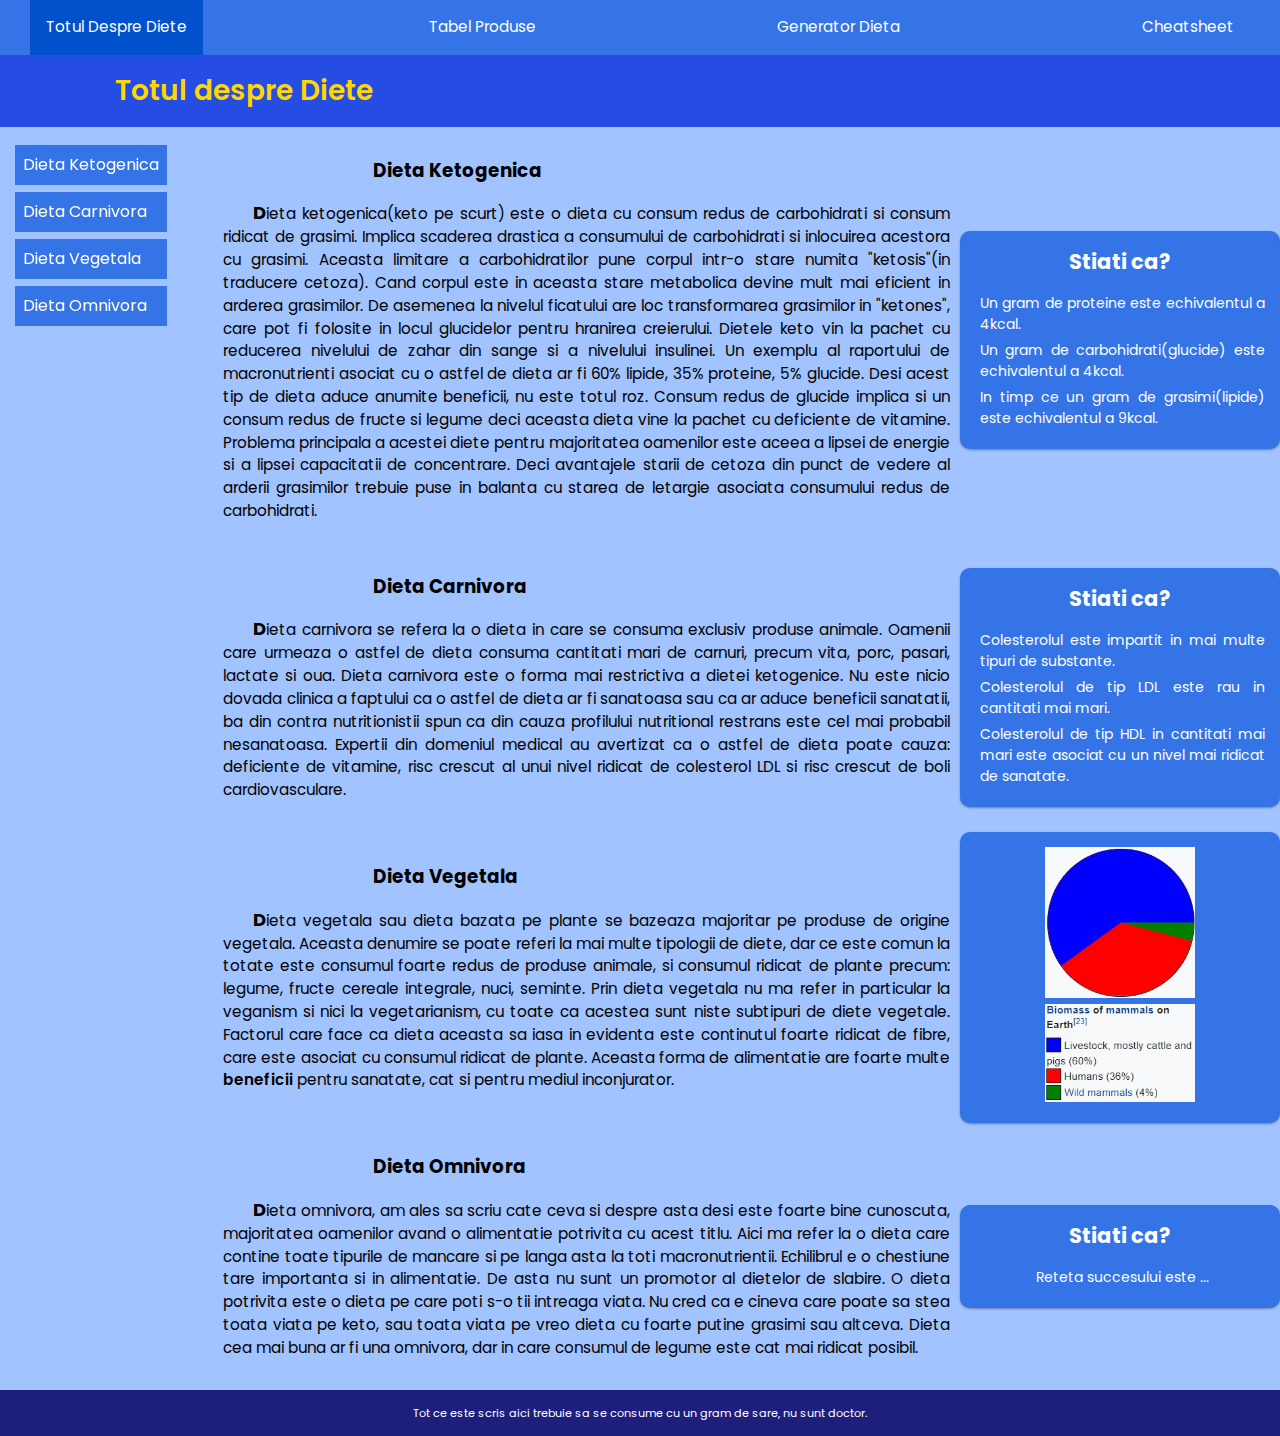
<file: index.html>
<!DOCTYPE html>
<html lang="en">
<head>
    <meta charset="UTF-8">
    <meta http-equiv="X-UA-Compatible" content="IE=edge">
    <meta name="viewport" content="width=device-width, initial-scale=1.0">
    <link
    rel="stylesheet"
    href="https://pro.fontawesome.com/releases/v5.10.0/css/all.css"
    integrity="sha384-AYmEC3Yw5cVb3ZcuHtOA93w35dYTsvhLPVnYs9eStHfGJvOvKxVfELGroGkvsg+p"
    crossorigin="anonymous"
  />
    <link rel="stylesheet" type="text/css" href="Site.css" />
    <script src="Site.js"></script>
    <!-- <script src="topnav_active_page.js"></script> -->
    <title>Totul despre diete</title>
</head>
<body>
    <nav>    
        <div class="topnav">
            <div class="container">
                <a href="index.html" >Totul Despre Diete</a>
                <span class="dropdown">
                <a href="macros.html" class='dropbtn'>Tabel Produse</a>
                        <div class="dropdown-content">
                            <a href="macros.html#surse_proteine">Surse de proteine</a>
                            <a href="macros.html#surse_carbohidrati">Surse de carbohidrati</a>
                            <a href="macros.html#surse_lipide">Surse de lipide</a>
                        </div>    
                </span>
                <a href="generator_diete.html">Generator Dieta</a>
                <a href="bibliografie.html">Cheatsheet</a>
                <!-- <a href="despre_proiect.html">Despre Proiect</a> -->
            </div>
        </div>
    </nav>
    
        <div class="header">
            Totul despre Diete
        </div>
       
    

    <main>   
            
                <div class="menu">
                    <ul>
                        <a href="#dieta_ketogenica"><li>Dieta Ketogenica</li></a>
                        <a href="#dieta_carnivora"><li>Dieta Carnivora</li></a>
                        <a href="#dieta_vegetala"><li>Dieta Vegetala</li></a>
                        <a href="#dieta_omnivora"><li>Dieta Omnivora</li></a>
                    </ul>
                </div>

 
        <div class="bucata1">
            <div class="container">
                <div class="content_mijloc" id="dieta_ketogenica">  
                    <span class="subtitlu">Dieta Ketogenica</span>
                      <p> 
                          Dieta ketogenica(keto pe scurt) este o dieta cu consum redus de carbohidrati si consum ridicat
                           de grasimi. Implica scaderea drastica a consumului de carbohidrati si inlocuirea acestora cu grasimi.
                         Aceasta limitare a carbohidratilor pune corpul intr-o stare numita "ketosis"(in traducere cetoza).
                         Cand corpul este in aceasta stare metabolica devine mult mai eficient in arderea grasimilor.
                         De asemenea la nivelul ficatului are loc transformarea grasimilor in "ketones", care pot fi folosite
                         in locul glucidelor pentru hranirea creierului. Dietele keto vin la pachet cu reducerea nivelului de zahar din sange
                         si a nivelului insulinei.
                         Un exemplu al raportului de macronutrienti asociat cu o astfel de dieta ar fi 60% lipide, 35% proteine, 5% glucide.
                         Desi acest tip de dieta aduce anumite beneficii, nu este totul roz. Consum redus de glucide implica si un consum
                         redus de fructe si legume deci aceasta dieta vine la pachet cu deficiente de vitamine. Problema principala a acestei diete
                         pentru majoritatea oamenilor este aceea a lipsei de energie si a lipsei capacitatii de concentrare.
                         Deci avantajele starii de cetoza din punct de vedere al arderii grasimilor trebuie puse in balanta cu starea de letargie
                         asociata consumului redus de carbohidrati.    
                      </p> 
                </div>
                

                <div class="aside">
                    <h2>Stiati ca?</h2>
                      <ul>
                          <li>Un gram de proteine este echivalentul a 4kcal.</li>

                          <li>Un gram de carbohidrati(glucide) este echivalentul a 4kcal.</li>

                          <li>In timp ce un gram de grasimi(lipide) este echivalentul a 9kcal.</li>
                      </ul>
                  </div>
            </div>      
        </div> 
        <div class="bucata2">
            <div class="container">
                  <div class="content_mijloc" id="dieta_carnivora">
                    <span class="subtitlu">Dieta Carnivora</span>
                    <p>
                        Dieta carnivora se refera la o dieta in care se consuma exclusiv produse animale.
                        Oamenii care urmeaza o astfel de dieta consuma cantitati mari de carnuri, precum
                        vita, porc, pasari, lactate si oua. Dieta carnivora este o forma mai restrictiva a dietei ketogenice.
                        Nu este nicio dovada clinica a faptului ca o astfel de dieta ar fi sanatoasa sau ca ar aduce
                        beneficii sanatatii, ba din contra nutritionistii spun ca din cauza profilului 
                        nutritional restrans este cel mai probabil nesanatoasa. Expertii din domeniul medical
                        au avertizat ca o astfel de dieta poate cauza: deficiente de vitamine, risc crescut 
                        al unui nivel ridicat de colesterol LDL si risc crescut de boli cardiovasculare.
                        
                    </p>


                </div>

                <div class="aside">
                    <h2>Stiati ca?</h2>
                      <ul>
                          <li>Colesterolul este impartit in mai multe tipuri de substante.</li>

                          <li>Colesterolul de tip LDL este rau in cantitati mai mari.</li>

                          <li>Colesterolul de tip HDL in cantitati mai mari este asociat cu un nivel mai ridicat de sanatate.</li>
                      </ul>
                </div>
            </div>
        </div>
        
        <div class="bucata3">
            <div class="container">
                <div class="content_mijloc" id="dieta_vegetala">
                        <span class="subtitlu">Dieta Vegetala</span>
                            <p>
                                Dieta vegetala sau dieta bazata pe plante se bazeaza majoritar pe produse de origine vegetala.
                                Aceasta denumire se poate referi la mai multe tipologii de diete, dar ce este comun la totate
                                este consumul foarte redus de produse animale, si consumul ridicat de plante precum: legume, fructe
                                cereale integrale, nuci, seminte. Prin dieta vegetala nu ma refer in particular la veganism si nici la vegetarianism,
                                cu toate ca acestea sunt niste subtipuri de diete vegetale.
                                Factorul care face ca dieta aceasta sa iasa in evidenta este continutul foarte ridicat de fibre, care este asociat cu
                                consumul ridicat de plante. Aceasta forma de alimentatie are foarte multe <a href="https://www.thistle.co/learn/thistle-thoughts/10-benefits-of-a-plant-based-diet" id="bolder">beneficii</a> pentru sanatate, cat si pentru mediul
                                inconjurator.
                            </p>
                </div>
                     <div class="aside">
                        <a href="https://en.wikipedia.org/wiki/Plant-based_diet" target="_blank"><img src="imagini/cerc.jpg" width="150px"></a>
                        <a href="https://en.wikipedia.org/wiki/Plant-based_diet" target="_blank" id="img2"><img src="imagini/info.jpg" width="150px"></a>
                    </div> 
            </div>  
        </div>
        
        
        <div class="bucata4">
            <div class="container">
                <div class="content_mijloc" id="dieta_omnivora">
                        <span class="subtitlu">Dieta Omnivora</span>
                            <p>
                                Dieta omnivora, am ales sa scriu cate ceva si despre asta desi este foarte bine cunoscuta,
                                majoritatea oamenilor avand o alimentatie potrivita cu acest titlu. Aici ma refer
                                la o dieta care contine toate tipurile de mancare si pe langa asta la toti macronutrientii.
                                Echilibrul e o chestiune tare importanta si in alimentatie. De asta nu sunt un promotor al dietelor
                                de slabire. O dieta potrivita este o dieta pe care poti s-o tii intreaga viata. Nu cred ca e cineva
                                care poate sa stea toata viata pe keto, sau toata viata pe vreo dieta cu foarte putine grasimi sau altceva.
                                Dieta cea mai buna ar fi una omnivora, dar in care consumul de legume este cat mai ridicat posibil.
                            </p>
                </div>
 
                    <div class="aside">
                        <h2>Stiati ca?</h2>
                            <ul id="swap">
                                <li >Reteta succesului este ... </li>
                            </ul>
                    </div>
            </div>        
        </div>




    </main>
    <footer>
        <div class="footer_site">
            Tot ce este scris aici trebuie sa se consume cu un gram de sare, nu sunt doctor.
        </div>
    </footer>

    
</body>
</html>
</file>
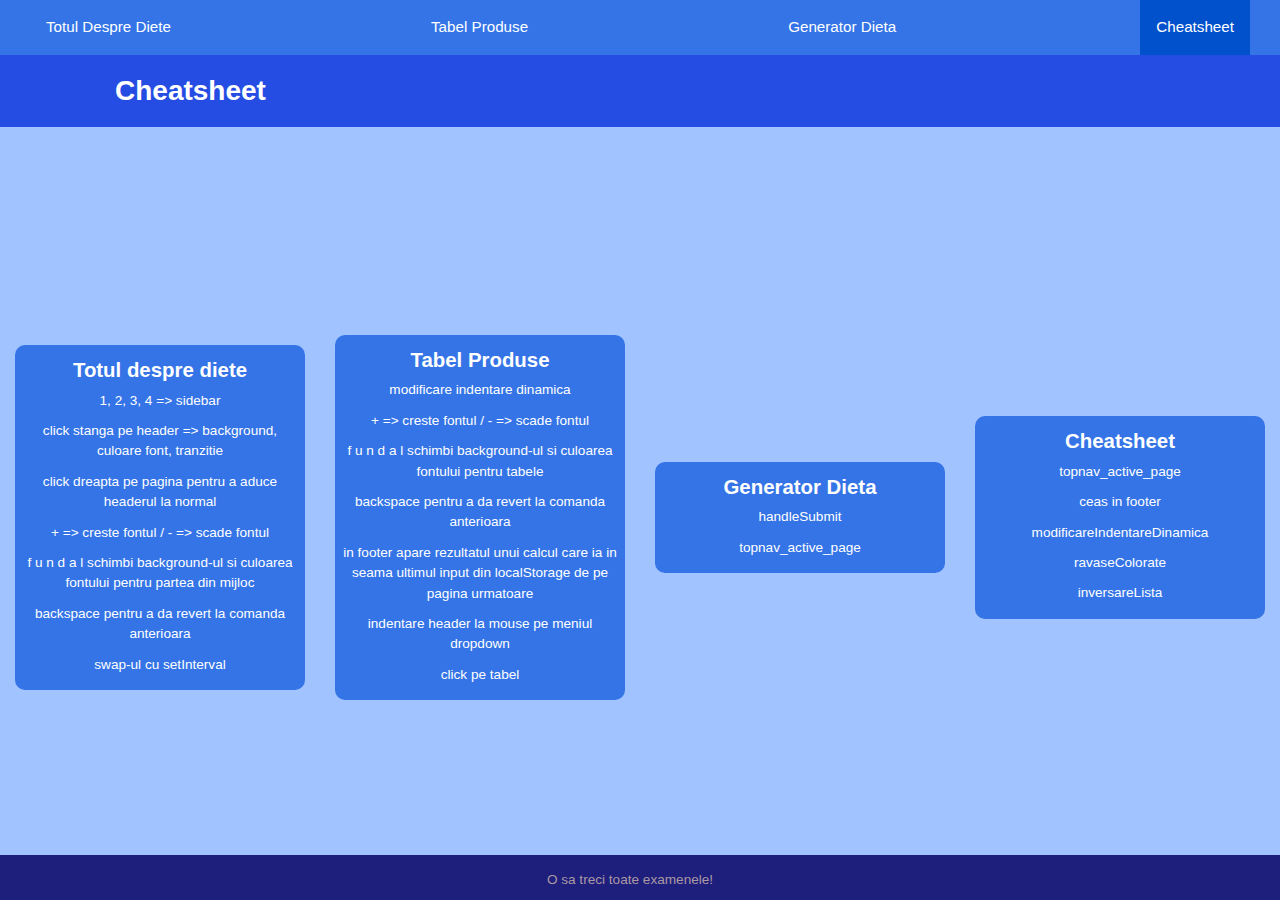
<file: bibliografie.html>
<!DOCTYPE html>
<html lang="en">
<head>
    <meta charset="UTF-8">
    <meta http-equiv="X-UA-Compatible" content="IE=edge">
    <meta name="viewport" content="width=device-width, initial-scale=1.0">
    <link
    rel="stylesheet"
    href="https://pro.fontawesome.com/releases/v5.10.0/css/all.css"
    integrity="sha384-AYmEC3Yw5cVb3ZcuHtOA93w35dYTsvhLPVnYs9eStHfGJvOvKxVfELGroGkvsg+p"
    crossorigin="anonymous"
  />
    <link rel="stylesheet" type="text/css" href="bibliografie.css" />
    <!-- <link rel="stylesheet" type="text/css" href="bibliografie.css" /> -->
    <!-- <script src="topnav_active_page.js"></script> -->
    <script src="bibliografie.js"></script>
    <title>Bibliografie</title>
</head>
<body>
    <header>
        <nav>
        
            <div class="topnav">
                <div class="container">
                    <a href="index.html" >Totul Despre Diete</a>
                    <span class="dropdown">
                    <a href="macros.html" class='dropbtn'>Tabel Produse</a>
                            <div class="dropdown-content">
                                <a href="macros.html#surse_proteine">Surse de proteine</a>
                                <a href="macros.html#surse_carbohidrati">Surse de carbohidrati</a>
                                <a href="macros.html#surse_lipide">Surse de lipide</a>
                            </div>    
                    </span>
                    <a href="generator_diete.html">Generator Dieta</a>
                    <a href="bibliografie.html">Cheatsheet</a>
                    <!-- <a href="despre_proiect.html">Despre Proiect</a> -->
                </div>
            </div>
        </nav>


        <div class="header" id="bbl">
            <section>Cheatsheet</section>
        </div>
    </header>
            <main>
    <div class="bbl">    
        <div class="container">
                <div class="content_bbl">
                    <div class="container">
                        <div class="item">
                            <h2>Totul despre diete</h2>
                            <ul id="lista">
                                <li>1, 2, 3, 4 => sidebar</li>
                                <li>click stanga pe header => background, culoare font, tranzitie</li>
                                <li>click dreapta pe pagina pentru a aduce headerul la normal</li>
                                <li>+ => creste fontul / - => scade fontul</li>
                                <li>f u n d a l schimbi background-ul si culoarea fontului pentru partea din mijloc</li>
                                <li>backspace pentru a da revert la comanda anterioara</li>
                                <li>swap-ul cu setInterval</li>
                            </ul>
                        </div>
                        <div class="item" >
                            <h2>Tabel Produse</h2>
                            <ul>
                                <li>modificare indentare dinamica</li>
                                <li>+ => creste fontul / - => scade fontul</li>
                                <li>f u n d a l schimbi background-ul si culoarea fontului pentru tabele</li>
                                <li>backspace pentru a da revert la comanda anterioara</li>
                                <li>in footer apare rezultatul unui calcul care ia in seama ultimul input din localStorage de pe pagina urmatoare</li>
                                <li>indentare header la mouse pe meniul dropdown</li>
                                <li>click pe tabel</li>
                            </ul>
                        </div>
                        <div class="item">
                            <h2>Generator Dieta</h2>
                            <ul >
                                <li>handleSubmit</li>
                                <li>topnav_active_page</li>
                            </ul>
                        </div>
                        <div class="item">
                            <h2>Cheatsheet</h2>
                            <ul >
                                <li>topnav_active_page</li>
                                <li>ceas in footer</li>
                                <li>modificareIndentareDinamica</li>
                                <li>ravaseColorate</li>
                                <li>inversareLista</li>
                            </ul>
                        </div>
                    </div>
                </div>

                
                <div class="footer_bbl">
                    Atat am putut.
                </div>
        </div> 
    </div> 
    
        </main>        
</body>
</html>
</file>
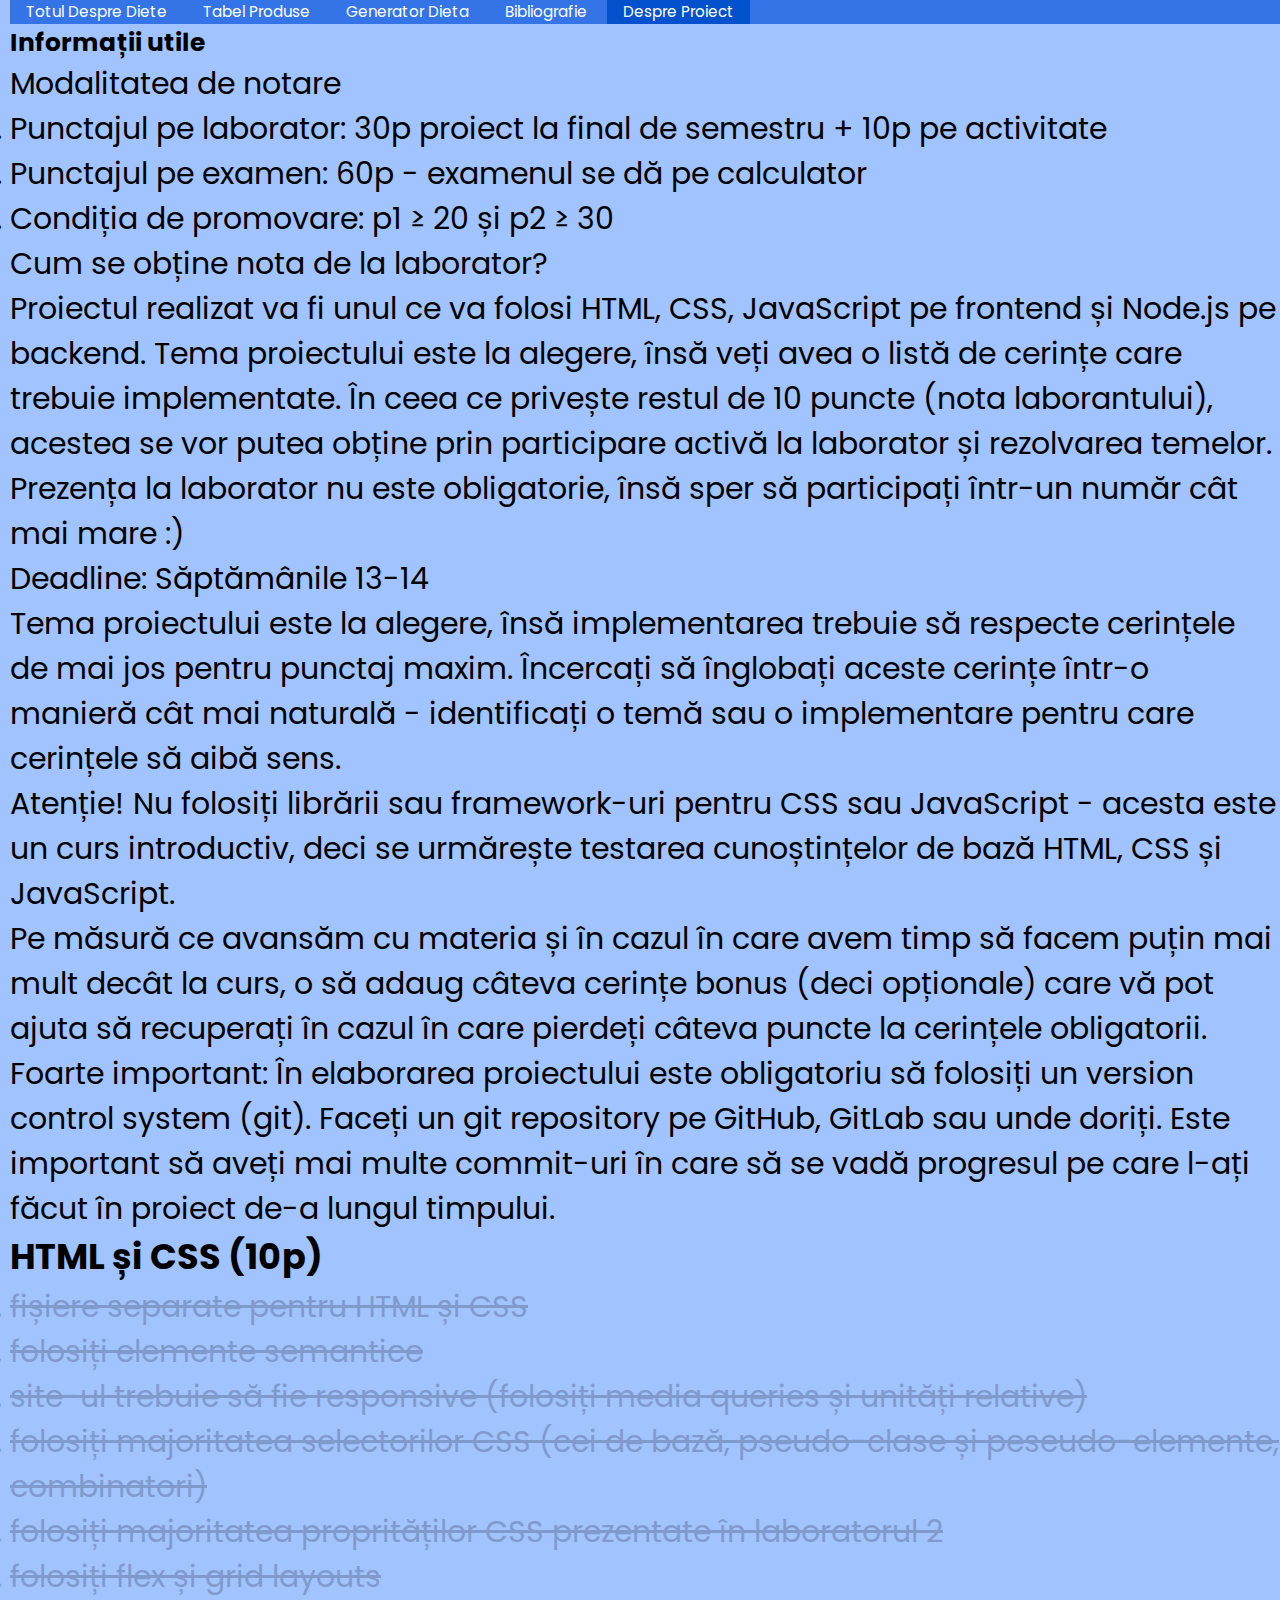
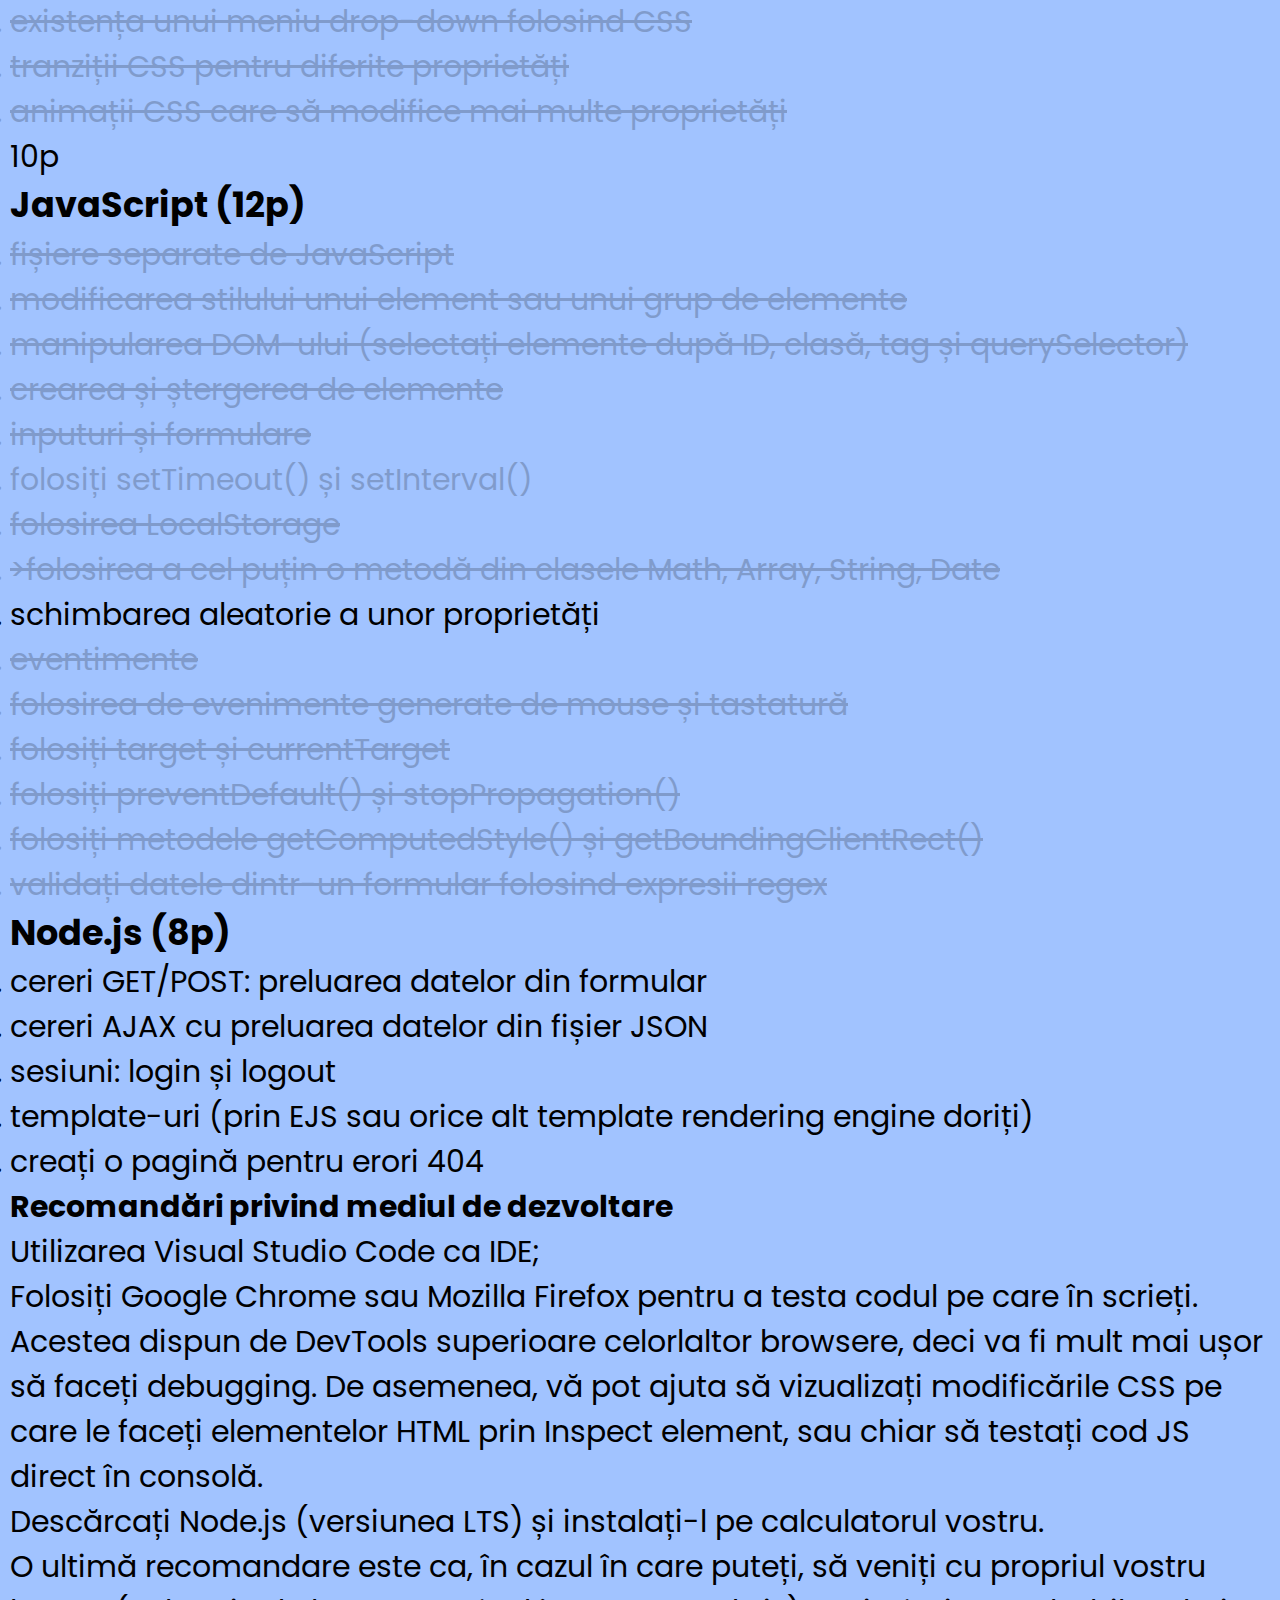
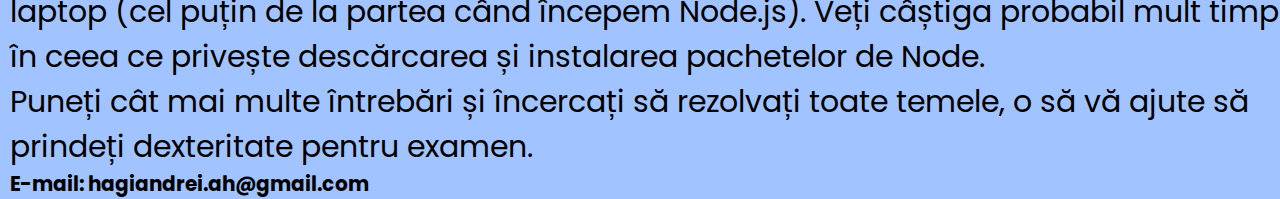
<file: despre_proiect.html>
<!DOCTYPE html>
<html lang="en">
<head>
    <meta charset="UTF-8">
    <meta http-equiv="X-UA-Compatible" content="IE=edge">
    <meta name="viewport" content="width=device-width, initial-scale=1.0">
    <link rel="stylesheet" type="text/css" href="Site.css" />
    <!-- <link rel="stylesheet" type="text/css" href="grid_mq.css" /> -->
    <title>Document</title>
    <style>
        html{
            margin-left:10px;}
    </style>
</head>
<body>

    <nav>
    
        <div class="topnav">
            <a href="Site.html" >Totul Despre Diete</a>
            <a href="macros.html" >Tabel Produse</a>
            <a href="#" >Generator Dieta</a>
            <a href="bibliografie.html" >Bibliografie</a>
            <a href="despre_proiect.html" class="active">Despre Proiect</a>
        </div>
</nav>
    
    <article id="despre_proiect">
    



        <section>       
        <h5>Informații utile</h5>
        Modalitatea de notare <br/>
        <ol><li> Punctajul pe laborator: 30p proiect la final de semestru + 10p pe activitate</li>
        <li> Punctajul pe examen: 60p - examenul se dă pe calculator</li>
        <li> Condiția de promovare: p1 ≥ 20 și p2 ≥ 30</li>
        </ol>
        
        Cum se obține nota de la laborator?<br/>
        <p>Proiectul realizat va fi unul ce va folosi HTML, CSS, JavaScript pe frontend și Node.js pe backend.
             Tema proiectului este la alegere, însă veți avea o listă de cerințe care trebuie implementate.
        În ceea ce privește restul de 10 puncte (nota laborantului), acestea se vor putea obține prin participare activă la laborator
         și rezolvarea temelor. Prezența la laborator nu este obligatorie, însă sper să participați într-un număr cât mai mare :)</p>
        
        Deadline: Săptămânile 13-14<br>
        <ul>
        <li>Tema proiectului este la alegere, însă implementarea trebuie să respecte cerințele de mai jos pentru punctaj maxim.
             Încercați să înglobați aceste cerințe într-o manieră cât mai naturală - identificați o temă sau o implementare pentru
              care cerințele să aibă sens.</li>
        
        <li>Atenție! Nu folosiți librării sau framework-uri pentru CSS sau JavaScript - acesta este un curs introductiv,
             deci se urmărește testarea cunoștințelor de bază HTML, CSS și JavaScript.</li>
        
        <li>Pe măsură ce avansăm cu materia și în cazul în care avem timp să facem puțin mai mult decât la curs,
             o să adaug câteva cerințe bonus (deci opționale) care vă pot ajuta să recuperați în cazul în care pierdeți câteva puncte
              la cerințele obligatorii.</li>
        
        <li>Foarte important: În elaborarea proiectului este obligatoriu să folosiți un version control system (git).
             Faceți un git repository pe GitHub, GitLab sau unde doriți.
              Este important să aveți mai multe commit-uri în care să se vadă progresul pe care l-ați făcut în proiect de-a lungul timpului.</li>
        </ul>
        
        </section>
        
        <section>
        <h3>HTML și CSS (10p)</h3>
        <ol style="list-style-type: hebrew;" 
        }>
            <li style="opacity:0.2"><del>fișiere separate pentru HTML și CSS</del> </li>
            <li style="opacity:0.2"><del>folosiți elemente semantice</del></li>
            <li style="opacity:0.2"><del>site-ul trebuie să fie responsive (folosiți media queries și unități relative)</del></li>
            <li style="opacity:0.2"><del>folosiți majoritatea selectorilor CSS (cei de bază, pseudo-clase și peseudo-elemente, combinatori)</del></li>
            <li style="opacity:0.2"><del>folosiți majoritatea proprităților CSS prezentate în laboratorul 2</del></li>
            <li style="opacity:0.2"><del>folosiți flex și grid layouts</del></li>
            <li style="opacity:0.2"><del>existența unui meniu drop-down folosind CSS</del></li>
            <li style="opacity:0.2"><del>tranziții CSS pentru diferite proprietăți</del></li>
            <li style="opacity:0.2"><del>animații CSS care să modifice mai multe proprietăți</del></li>
                10p

        </ol>
        </section>
        
        <section>
        
        <h3>JavaScript (12p)</h3>
        <ol>
        <li style="opacity:0.2"><del>fișiere separate de JavaScript</del></li>
        <li style="opacity:0.2"><del>modificarea stilului unui element sau unui grup de elemente</del></li>
        <li style="opacity:0.2"><del>manipularea DOM-ului (selectați elemente după ID, clasă, tag și querySelector)</del></li>
        <li style="opacity:0.2"><del>crearea și ștergerea de elemente</del></li>
        <li style="opacity:0.2"><del>inputuri și formulare</del></li>
        <li style="opacity:0.2"><del></del>folosiți setTimeout() și setInterval()</del></li>
        <li style="opacity:0.2"><del>folosirea LocalStorage</del></li>
        <li style="opacity:0.2"><del>>folosirea a cel puțin o metodă din clasele Math, Array, String, Date </del></li>
        <li>schimbarea aleatorie a unor proprietăți</li>
        <li style="opacity:0.2"><del>eventimente</del></li>
        <li style="opacity:0.2"><del>folosirea de evenimente generate de mouse și tastatură</del></li>
        <li style="opacity:0.2"><del>folosiți target și currentTarget</del></li>
        <li style="opacity:0.2"><del>folosiți preventDefault() și stopPropagation()</del></li>
        <li style="opacity:0.2"><del>folosiți metodele getComputedStyle() și getBoundingClientRect()</del></li>
        <li style="opacity:0.2"><del>validați datele dintr-un formular folosind expresii regex</del></li>
        </ol>
        <h3>Node.js (8p)</h3>
        <ol>
            <li>cereri GET/POST: preluarea datelor din formular</li>
        <li>cereri AJAX cu preluarea datelor din fișier JSON</li>
        <li>sesiuni: login și logout</li>
        <li>template-uri (prin EJS sau orice alt template rendering engine doriți)</li>
        <li>creați o pagină pentru erori 404</li>
        </ol>
        </section>
        
        <section>
        <h4>Recomandări privind mediul de dezvoltare</h4>
        <ul>
            <li>Utilizarea Visual Studio Code ca IDE;</li>
        <li>Folosiți Google Chrome sau Mozilla Firefox pentru a testa codul pe care în scrieți.</li>
         <li>Acestea dispun de DevTools superioare celorlaltor browsere, deci va fi mult mai ușor să faceți debugging.
          De asemenea, vă pot ajuta să vizualizați modificările CSS pe care le faceți elementelor HTML prin Inspect element,
           sau chiar să testați cod JS direct în consolă.</li>
        <li>Descărcați Node.js (versiunea LTS) și instalați-l pe calculatorul vostru.</li>
        <li>O ultimă recomandare este ca, în cazul în care puteți, să veniți cu propriul vostru laptop (cel puțin de la partea când începem Node.js).
         Veți câștiga probabil mult timp în ceea ce privește descărcarea și instalarea pachetelor de Node.</li>
        <li>Puneți cât mai multe întrebări și încercați să rezolvați toate temele, o să vă ajute să prindeți dexteritate pentru examen.</li>
        </ul>
        </section>
        
        
        <h6>E-mail: hagiandrei.ah@gmail.com </h6>
        
        
        
            </article>


</body>
<!-- <body>
    <div class="container">
        <header>HeaderHeaderHeaderHeaderHeader
            Header
            HeaderHeader
            Header
            Header
            Header

            Header
            HeaderHeader
            Header
            Header
            Header
            Header
            Header
            Lorem ipsum dolor sit amet consectetur adipisicing elit. Expedita repellat nisi amet, fugit doloremque eos alias numquam sit unde inventore neque exercitationem nulla vero facilis blanditiis, quis odio tempore laudantium?

        </header>
        <main>main</main>
        <section>section</section>
        <aside>Aside</aside>
        <nav>Nav</nav>
        <footer>Footer</footer>
    </div>
    </body> -->
</html>
</file>
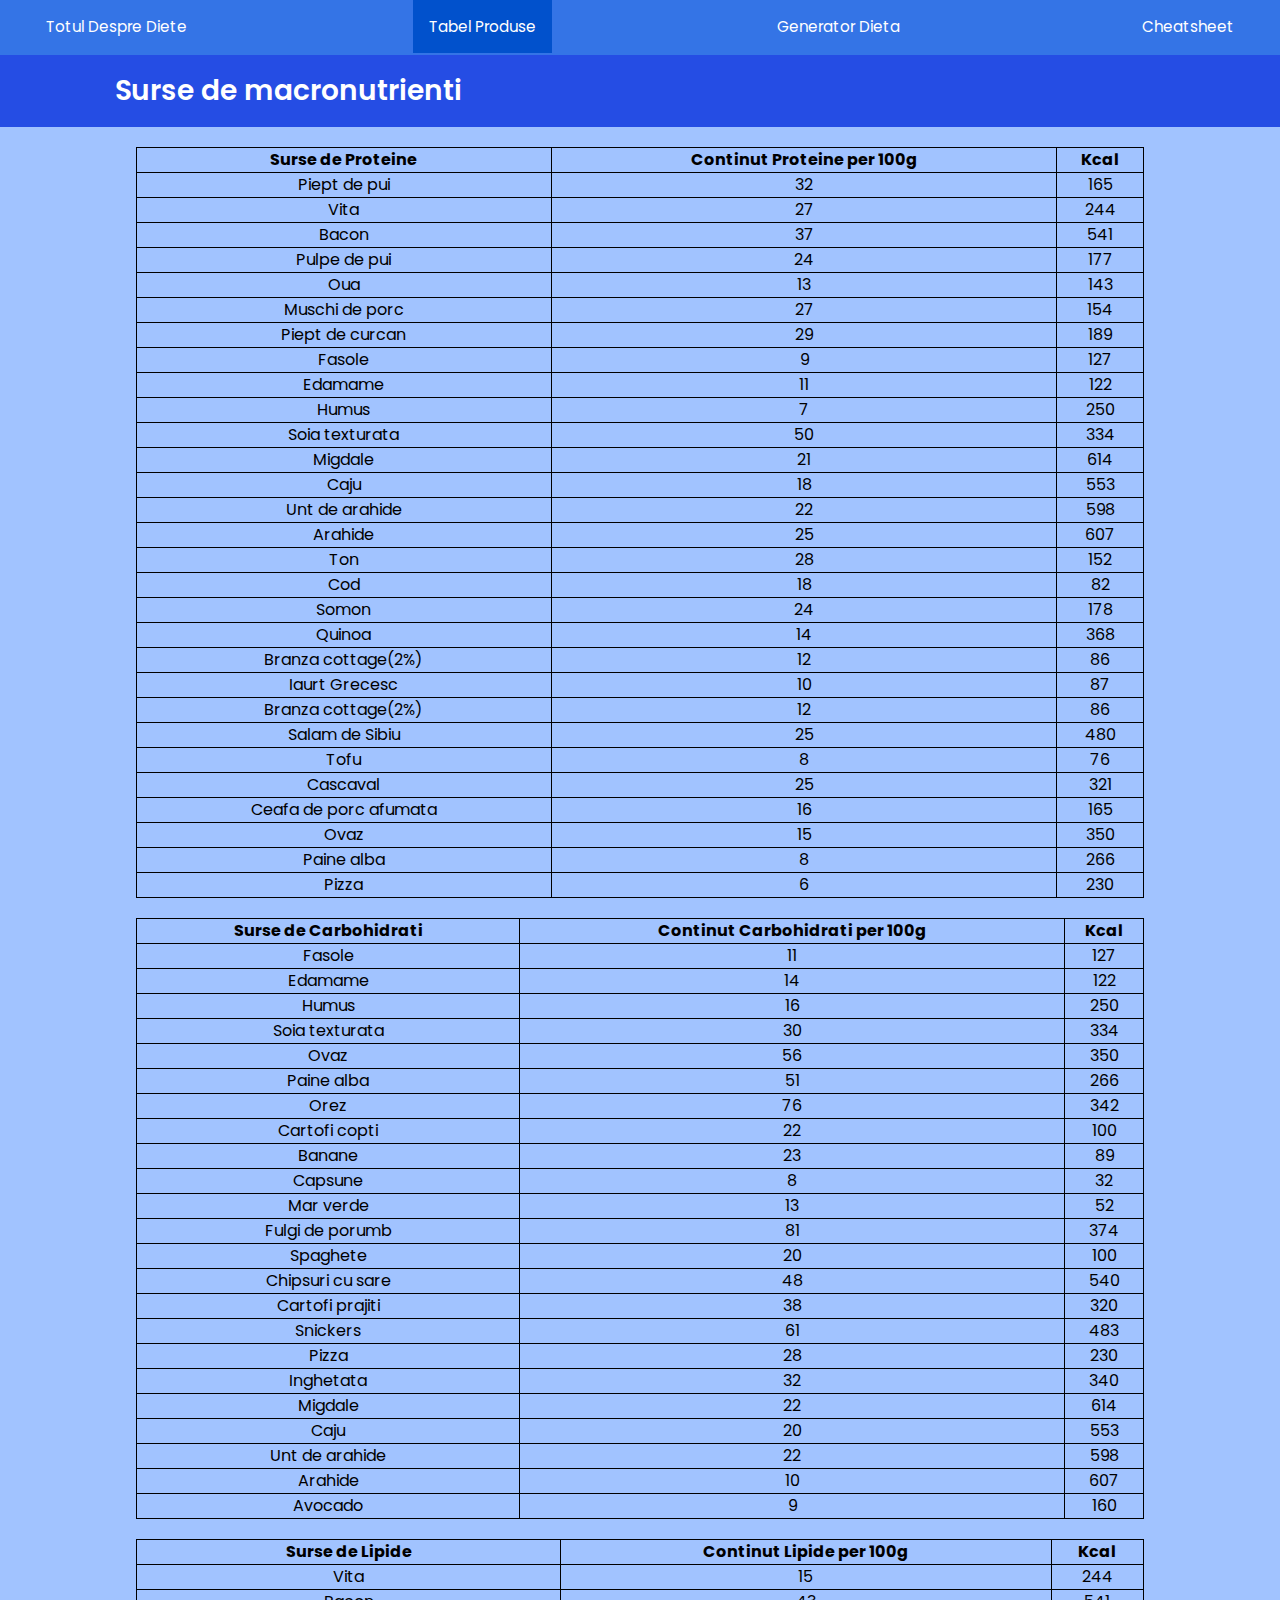
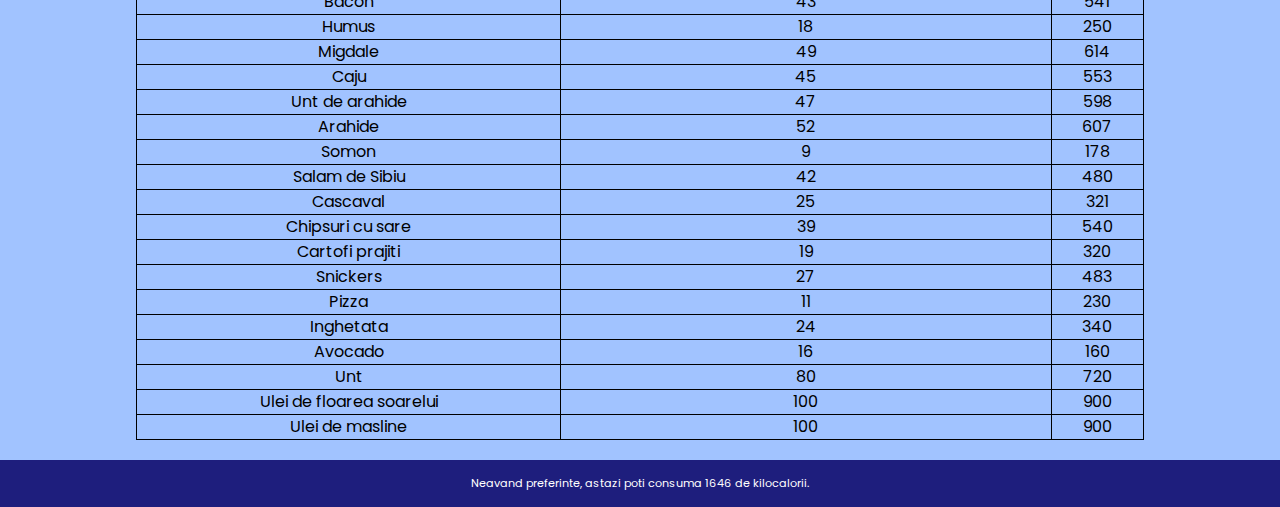
<file: macros.html>
<!DOCTYPE html>
<html lang="en">
<head>
    <meta charset="UTF-8">
    <meta http-equiv="X-UA-Compatible" content="IE=edge">
    <meta name="viewport" content="width=device-width, initial-scale=1.0">
    <link
    rel="stylesheet"
    href="https://pro.fontawesome.com/releases/v5.10.0/css/all.css"
    integrity="sha384-AYmEC3Yw5cVb3ZcuHtOA93w35dYTsvhLPVnYs9eStHfGJvOvKxVfELGroGkvsg+p"
    crossorigin="anonymous"
  />
    <link rel="stylesheet" type="text/css" href="Site.css" />
    <!-- <script src="Form.js"></script> -->
    <!-- <script src="topnav_active_page.js"></script> -->
    <script src="macros.js"></script>
    <title>Sursele de macronutrienti</title>
</head>
<body>
    <div class="grid-container">
    <nav>
    
        <div class="topnav">
            <div class="container">
                <a href="index.html" >Totul Despre Diete</a>
                <span class="dropdown">
                <a href="macros.html" class='dropbtn'>Tabel Produse</a>
                        <div class="dropdown-content">
                            <a href="#surse_proteine">Surse de proteine</a>
                            <a href="#surse_carbohidrati">Surse de carbohidrati</a>
                            <a href="#surse_lipide">Surse de lipide</a>
                        </div>    
                </span>
                <a href="generator_diete.html">Generator Dieta</a>
                <a href="bibliografie.html">Cheatsheet</a>
                <!-- <a href="despre_proiect.html">Despre Proiect</a> -->
            </div>
        </div>
    </nav>

    
            <div class="header">
                Surse de macronutrienti
            </div>
    
    
    <main>


                
            <!-- <div class="menu">
                    <ul>
                        <a href="#surse_proteine"><li>Surse de proteine</li></a>
                        <a href="#surse_carbohidrati"><li>Surse de carbohidrati</li></a>
                        <a href="#surse_lipide"><li>Surse de lipide</li></a>
                    </ul>
            </div> -->
        <section class="content_macros">    
            <div id="surse_proteine" class="cbc">
                <table>
                    <tr>
                        <th>
                            Surse de Proteine
                        </th>

                        <th>
                            Continut Proteine per 100g
                        </th>

                        <th>
                            Kcal
                        </th>

                    </tr>

                    <tr>
                        <td>
                            Piept de pui
                        </td>
                            
                        <td>
                            32
                        </td>
                        
                        <td>
                            165
                        </td>


                    </tr>


                    <tr>
                        <td>
                            Vita
                        </td>

                        <td>
                            27
                        </td>
                        
                        <td>
                            244
                        </td>


                    </tr>

                    <tr>
                         <td>
                            Bacon
                        </td>

                        <td>
                            37
                        </td>
                        
                        <td>
                            541
                        </td>


                    </tr>

                    <tr>
                        <td>
                            Pulpe de pui
                        </td>

                        <td>
                            24
                        </td>
                        
                        <td>
                            177
                        </td>


                    </tr>

                    <tr>
                        <td>
                            Oua
                        </td>
                            
                        <td>
                            13
                        </td>
                        
                        <td>
                            143
                        </td>


                    </tr>

                    <tr>
                        <td>
                            Muschi de porc
                        </td>

                        <td>
                            27
                        </td>
                        
                        <td>
                            154
                        </td>


                    </tr>


                    <tr>
                        <td>
                            Piept de curcan
                        </td>

                        <td>
                            29
                        </td>
                        
                        <td>
                            189
                        </td>


                    </tr>

                    <tr>
                        <td>
                            Fasole
                        </td>

                        <td>
                            9
                        </td>
                        
                        <td>
                            127
                        </td>


                    </tr>

                    <tr>
                        <td>
                            Edamame
                        </td>

                        <td>
                            11
                        </td>
                        
                        <td>
                            122
                        </td>


                    </tr>

                    <tr>
                        <td>
                            Humus
                        </td>

                        <td>
                            7
                        </td>
                        
                        <td>
                            250
                        </td>


                    </tr>

                    <tr>
                        <td>
                            Soia texturata
                        </td>

                        <td>
                            50
                        </td>
                        
                        <td>
                            334
                        </td>


                    </tr>

                    <tr>
                        <td>
                            Migdale
                        </td>

                        <td>
                            21
                        </td>
                        
                        <td>
                            614
                        </td>


                    </tr>
                    <tr>
                        <td>
                            Caju
                        </td>

                        <td>
                            18
                        </td>
                        
                        <td>
                            553
                        </td>


                    </tr>
                    <tr>
                        <td>
                            Unt de arahide
                        </td>

                        <td>
                            22
                        </td>
                        
                        <td>
                            598
                        </td>


                    </tr>
                    <tr>
                        <td>
                            Arahide
                        </td>

                        <td>
                            25
                        </td>
                        
                        <td>
                            607
                        </td>


                    </tr>
                    <tr>
                        <td>
                           Ton
                        </td>

                        <td>
                            28
                        </td>
                        
                        <td>
                            152
                        </td>


                    </tr>

                </tr>
                <tr>
                    <td>
                        Cod
                    </td>

                    <td>
                        18
                    </td>
                    
                    <td>
                        82
                    </td>


                </tr>
            </tr>
            <tr>
                <td>
                    Somon
                </td>

                <td>
                    24
                </td>
                
                <td>
                    178
                </td>


            </tr>
        </tr>
        <tr>
            <td>
                Quinoa
            </td>

            <td>
                14
            </td>
            
            <td>
                368
            </td>


        </tr>
    </tr>
    <tr>
        <td>
            Branza cottage(2%)
        </td>

        <td>
            12
        </td>
        
        <td>
            86
        </td>


    </tr>

    <tr>
        <td>
            Iaurt Grecesc
        </td>

        <td>
            10
        </td>
        
        <td>
            87
        </td>


    </tr>
    <tr>
        <td>
            Branza cottage(2%)
        </td>

        <td>
            12
        </td>
        
        <td>
            86
        </td>


    </tr>
    <tr>
        <td>
            Salam de Sibiu
        </td>

        <td>
            25
        </td>
        
        <td>
            480
        </td>


    </tr>
    <tr>
        <td>
            Tofu
        </td>

        <td>
            8
        </td>
        
        <td>
            76
        </td>


    </tr>
    <tr>
        <td>
            Cascaval
        </td>

        <td>
            25
        </td>
        
        <td>
            321
        </td>


    </tr>
    <tr>
        <td>
            Ceafa de porc afumata
        </td>

        <td>
            16
        </td>
        
        <td>
            165
        </td>


    </tr>

    <tr>
        <td>
            Ovaz
        </td>

        <td>
            15
        </td>
        
        <td>
            350
        </td>


    </tr>

    <tr>
        <td> Paine alba</td>

        <td> 8</td>
        
        <td> 266</td>
    
    </tr>
    <tr>
        <td> Pizza</td>
        <td> 6</td>
        <td> 230</td>
    </tr>




                </table>    

            </div>

            <div id="surse_carbohidrati" class="cbc">
                <table>
                    <tr>
                        <th> Surse de Carbohidrati</th>

                        <th> Continut Carbohidrati per 100g</th>
                        
                        <th> Kcal</th>
                    </tr>

                    <tr>
                        <td> Fasole</td>

                        <td> 11</td>
                        
                        <td> 127</td>
                    
                    </tr>

                    <tr>
                        <td> Edamame</td>

                        <td> 14</td>
                        
                        <td> 122</td>
                    
                    </tr>

                    <tr>
                        <td> Humus</td>

                        <td> 16</td>
                        
                        <td> 250</td>
                    
                    </tr>

                    <tr>
                        <td> Soia texturata</td>

                        <td> 30</td>
                        
                        <td> 334</td>
                    
                    </tr>

                    <tr>
                        <td> Ovaz</td>

                        <td> 56</td>
                        
                        <td> 350</td>
                    
                    </tr>

                    <tr>
                        <td> Paine alba</td>

                        <td> 51</td>
                        
                        <td> 266</td>
                    
                    </tr>

                    <tr>
                        <td> Orez</td>

                        <td> 76</td>
                        
                        <td> 342</td>
                    
                    </tr>

                    <tr>
                        <td> Cartofi copti</td>

                        <td> 22</td>
                        
                        <td> 100</td>
                    
                    </tr>

                    <tr>
                        <td> Banane</td>
                        <td> 23</td>
                        <td> 89</td>
                    </tr>
                    <tr>
                        <td> Capsune</td>
                        <td> 8</td>
                        <td> 32</td>
                    </tr>
                    <tr>
                        <td> Mar verde</td>
                        <td> 13</td>
                        <td> 52</td>
                    </tr>
                    <tr>
                        <td> Fulgi de porumb</td>
                        <td> 81</td>
                        <td> 374</td>
                    </tr>
                    <tr>
                        <td> Spaghete</td>
                        <td> 20</td>
                        <td> 100</td>
                    </tr>
                    <tr>
                        <td> Chipsuri cu sare</td>
                        <td> 48</td>
                        <td> 540</td>
                    </tr>
                    <tr>
                        <td> Cartofi prajiti</td>
                        <td> 38</td>
                        <td> 320</td>
                    </tr>
                    <tr>
                        <td> Snickers</td>
                        <td> 61</td>
                        <td> 483</td>
                    </tr>
                    <tr>
                        <td> Pizza</td>
                        <td> 28</td>
                        <td> 230</td>
                    </tr>
                    <tr>
                        <td> Inghetata</td>
                        <td> 32</td>
                        <td> 340</td>
                    </tr>

                    <tr>
                        <td> Migdale</td>
                        <td> 22</td>
                        <td> 614</td>
                    </tr>
                    <tr>
                        <td> Caju</td>
                        <td> 20</td>
                        <td> 553</td>
                    </tr>
                    <tr>
                        <td> Unt de arahide</td>
                        <td> 22</td>
                        <td> 598</td>
                    </tr>
                    <tr>
                        <td> Arahide</td>
                        <td> 10</td>
                        <td> 607</td>
                    </tr>
                    <tr>
                        <td> Avocado</td>
                        <td> 9</td>
                        <td> 160</td>
                    </tr>

                </table>



            </div>

            <div id="surse_lipide" class="cbc">
                <table>

                    <tr>
                        <th> Surse de Lipide</th>
                        <th> Continut Lipide per 100g</th>
                        <th> Kcal</th>
                    </tr>
                    <tr>
                        <td> Vita</td>
                        <td> 15</td>
                        <td> 244</td>
                    </tr>
                    <tr>
                        <td> Bacon</td>
                        <td> 43</td>
                        <td> 541</td>
                    </tr>
                    <tr>
                        <td> Humus</td>
                        <td> 18</td>
                        <td> 250</td>
                    </tr>
                    <tr>
                        <td> Migdale</td>
                        <td> 49</td>
                        <td> 614</td>
                    </tr>
                    <tr>
                        <td> Caju</td>
                        <td> 45</td>
                        <td> 553</td>
                    </tr>
                    <tr>
                        <td> Unt de arahide</td>
                        <td> 47</td>
                        <td> 598</td>
                    </tr>
                    <tr>
                        <td> Arahide</td>
                        <td> 52</td>
                        <td> 607</td>
                    </tr>
                    <tr>
                        <td> Somon</td>
                        <td> 9</td>
                        <td> 178</td>
                    </tr>
                    <tr>
                        <td> Salam de Sibiu</td>
                        <td> 42</td>
                        <td> 480</td>
                    </tr>
                    <tr>
                        <td> Cascaval</td>
                        <td> 25</td>
                        <td> 321</td>
                    </tr>
                    <tr>
                        <td> Chipsuri cu sare</td>
                        <td> 39</td>
                        <td> 540</td>
                    </tr>
                    <tr>
                        <td> Cartofi prajiti</td>
                        <td> 19</td>
                        <td> 320</td>
                    </tr>
                    <tr>
                        <td> Snickers</td>
                        <td> 27</td>
                        <td> 483</td>
                    </tr>
                    <tr>
                        <td> Pizza</td>
                        <td> 11</td>
                        <td> 230</td>
                    </tr>
                    <tr>
                        <td> Inghetata</td>
                        <td> 24</td>
                        <td> 340</td>
                    </tr>
                    <tr>
                        <td> Avocado</td>
                        <td> 16</td>
                        <td> 160</td>
                    </tr>
                    <tr>
                        <td> Unt</td>
                        <td> 80</td>
                        <td> 720</td>
                    </tr>
                    <tr>
                        <td> Ulei de floarea soarelui</td>
                        <td> 100</td>
                        <td> 900</td>
                    </tr>
                    <tr>
                        <td> Ulei de masline</td>
                        <td> 100</td>
                        <td> 900</td>
                    </tr>

                </table>



            </div>
        
        </section>    

    </main>

        <div class="footer">

        </div>
    </div>


</body>
</html>
</file>
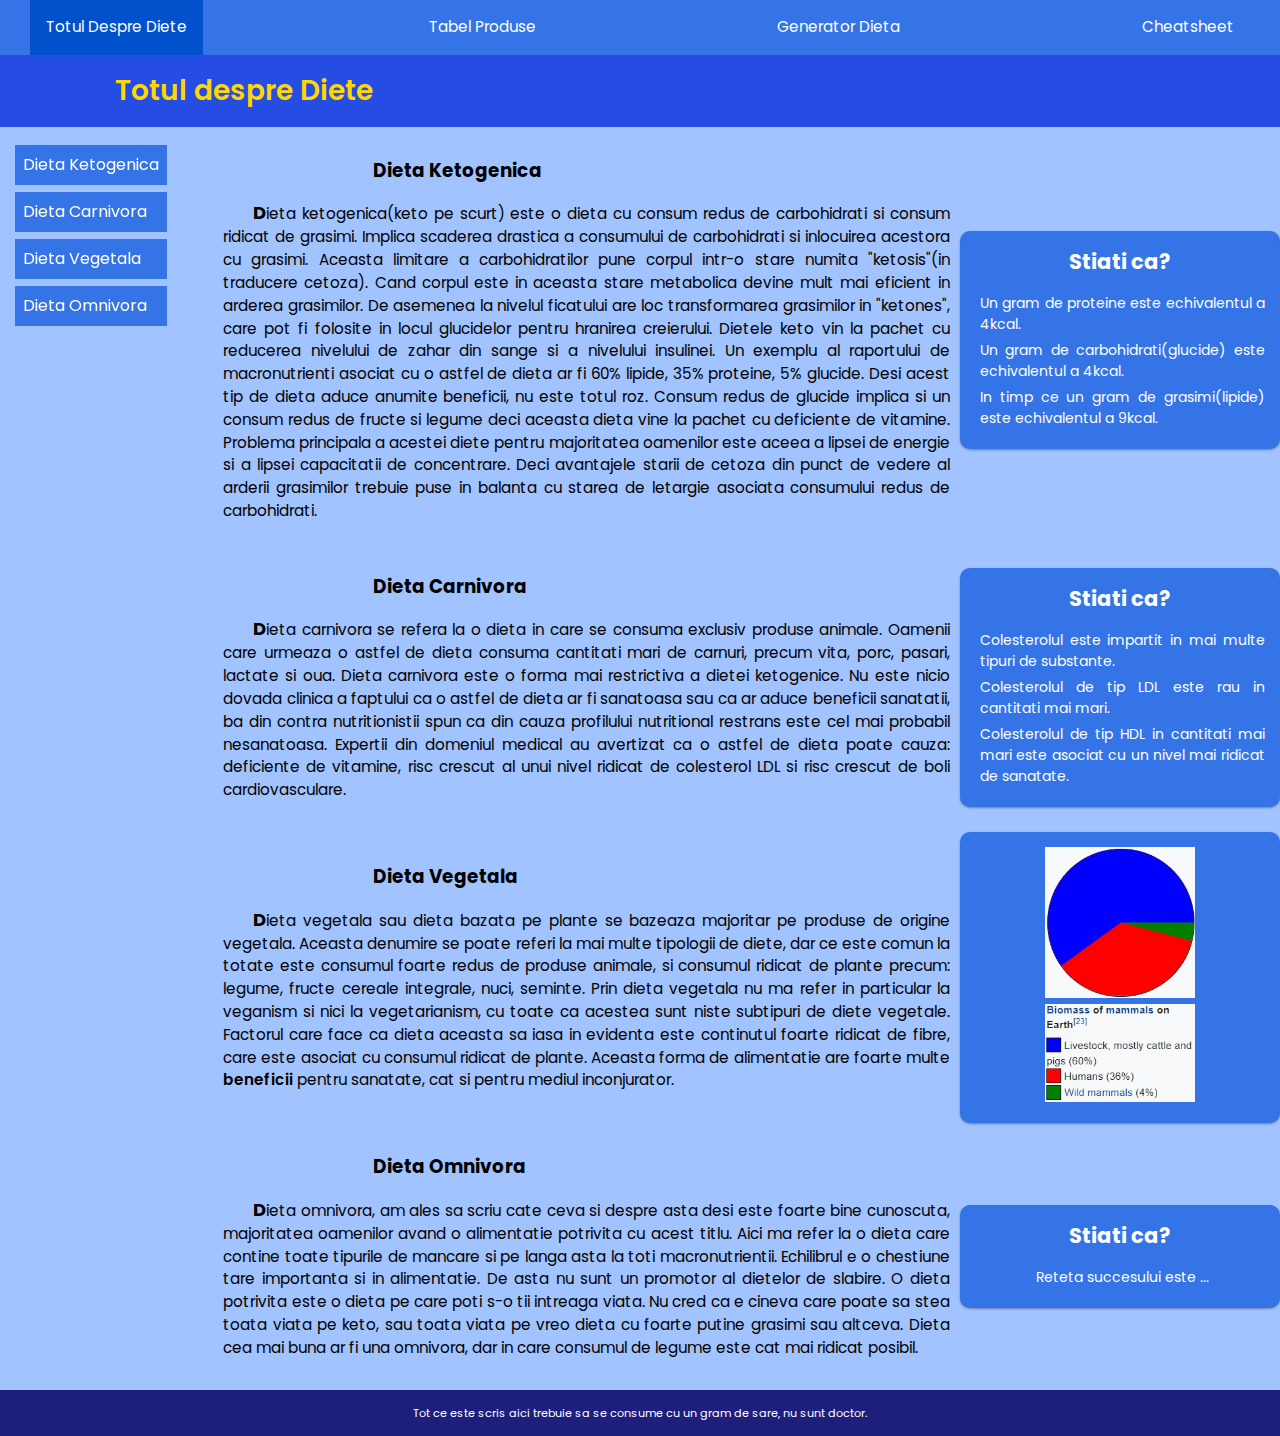
<file: Site.html>
<!DOCTYPE html>
<html lang="en">
<head>
    <meta charset="UTF-8">
    <meta http-equiv="X-UA-Compatible" content="IE=edge">
    <meta name="viewport" content="width=device-width, initial-scale=1.0">
    <link
    rel="stylesheet"
    href="https://pro.fontawesome.com/releases/v5.10.0/css/all.css"
    integrity="sha384-AYmEC3Yw5cVb3ZcuHtOA93w35dYTsvhLPVnYs9eStHfGJvOvKxVfELGroGkvsg+p"
    crossorigin="anonymous"
  />
    <link rel="stylesheet" type="text/css" href="Site.css" />
    <script src="Site.js"></script>
    <!-- <script src="topnav_active_page.js"></script> -->
    <title>Totul despre diete</title>
</head>
<body>
    <nav>    
        <div class="topnav">
            <div class="container">
                <a href="Site.html" >Totul Despre Diete</a>
                <span class="dropdown">
                <a href="macros.html" class='dropbtn'>Tabel Produse</a>
                        <div class="dropdown-content">
                            <a href="macros.html#surse_proteine">Surse de proteine</a>
                            <a href="macros.html#surse_carbohidrati">Surse de carbohidrati</a>
                            <a href="macros.html#surse_lipide">Surse de lipide</a>
                        </div>    
                </span>
                <a href="generator_diete.html">Generator Dieta</a>
                <a href="bibliografie.html">Cheatsheet</a>
                <!-- <a href="despre_proiect.html">Despre Proiect</a> -->
            </div>
        </div>
    </nav>
    
        <div class="header">
            Totul despre Diete
        </div>
       
    

    <main>   
            
                <div class="menu">
                    <ul>
                        <a href="#dieta_ketogenica"><li>Dieta Ketogenica</li></a>
                        <a href="#dieta_carnivora"><li>Dieta Carnivora</li></a>
                        <a href="#dieta_vegetala"><li>Dieta Vegetala</li></a>
                        <a href="#dieta_omnivora"><li>Dieta Omnivora</li></a>
                    </ul>
                </div>

 
        <div class="bucata1">
            <div class="container">
                <div class="content_mijloc" id="dieta_ketogenica">  
                    <span class="subtitlu">Dieta Ketogenica</span>
                      <p> 
                          Dieta ketogenica(keto pe scurt) este o dieta cu consum redus de carbohidrati si consum ridicat
                           de grasimi. Implica scaderea drastica a consumului de carbohidrati si inlocuirea acestora cu grasimi.
                         Aceasta limitare a carbohidratilor pune corpul intr-o stare numita "ketosis"(in traducere cetoza).
                         Cand corpul este in aceasta stare metabolica devine mult mai eficient in arderea grasimilor.
                         De asemenea la nivelul ficatului are loc transformarea grasimilor in "ketones", care pot fi folosite
                         in locul glucidelor pentru hranirea creierului. Dietele keto vin la pachet cu reducerea nivelului de zahar din sange
                         si a nivelului insulinei.
                         Un exemplu al raportului de macronutrienti asociat cu o astfel de dieta ar fi 60% lipide, 35% proteine, 5% glucide.
                         Desi acest tip de dieta aduce anumite beneficii, nu este totul roz. Consum redus de glucide implica si un consum
                         redus de fructe si legume deci aceasta dieta vine la pachet cu deficiente de vitamine. Problema principala a acestei diete
                         pentru majoritatea oamenilor este aceea a lipsei de energie si a lipsei capacitatii de concentrare.
                         Deci avantajele starii de cetoza din punct de vedere al arderii grasimilor trebuie puse in balanta cu starea de letargie
                         asociata consumului redus de carbohidrati.    
                      </p> 
                </div>
                

                <div class="aside">
                    <h2>Stiati ca?</h2>
                      <ul>
                          <li>Un gram de proteine este echivalentul a 4kcal.</li>

                          <li>Un gram de carbohidrati(glucide) este echivalentul a 4kcal.</li>

                          <li>In timp ce un gram de grasimi(lipide) este echivalentul a 9kcal.</li>
                      </ul>
                  </div>
            </div>      
        </div> 
        <div class="bucata2">
            <div class="container">
                  <div class="content_mijloc" id="dieta_carnivora">
                    <span class="subtitlu">Dieta Carnivora</span>
                    <p>
                        Dieta carnivora se refera la o dieta in care se consuma exclusiv produse animale.
                        Oamenii care urmeaza o astfel de dieta consuma cantitati mari de carnuri, precum
                        vita, porc, pasari, lactate si oua. Dieta carnivora este o forma mai restrictiva a dietei ketogenice.
                        Nu este nicio dovada clinica a faptului ca o astfel de dieta ar fi sanatoasa sau ca ar aduce
                        beneficii sanatatii, ba din contra nutritionistii spun ca din cauza profilului 
                        nutritional restrans este cel mai probabil nesanatoasa. Expertii din domeniul medical
                        au avertizat ca o astfel de dieta poate cauza: deficiente de vitamine, risc crescut 
                        al unui nivel ridicat de colesterol LDL si risc crescut de boli cardiovasculare.
                        
                    </p>


                </div>

                <div class="aside">
                    <h2>Stiati ca?</h2>
                      <ul>
                          <li>Colesterolul este impartit in mai multe tipuri de substante.</li>

                          <li>Colesterolul de tip LDL este rau in cantitati mai mari.</li>

                          <li>Colesterolul de tip HDL in cantitati mai mari este asociat cu un nivel mai ridicat de sanatate.</li>
                      </ul>
                </div>
            </div>
        </div>
        
        <div class="bucata3">
            <div class="container">
                <div class="content_mijloc" id="dieta_vegetala">
                        <span class="subtitlu">Dieta Vegetala</span>
                            <p>
                                Dieta vegetala sau dieta bazata pe plante se bazeaza majoritar pe produse de origine vegetala.
                                Aceasta denumire se poate referi la mai multe tipologii de diete, dar ce este comun la totate
                                este consumul foarte redus de produse animale, si consumul ridicat de plante precum: legume, fructe
                                cereale integrale, nuci, seminte. Prin dieta vegetala nu ma refer in particular la veganism si nici la vegetarianism,
                                cu toate ca acestea sunt niste subtipuri de diete vegetale.
                                Factorul care face ca dieta aceasta sa iasa in evidenta este continutul foarte ridicat de fibre, care este asociat cu
                                consumul ridicat de plante. Aceasta forma de alimentatie are foarte multe <a href="https://www.thistle.co/learn/thistle-thoughts/10-benefits-of-a-plant-based-diet" id="bolder">beneficii</a> pentru sanatate, cat si pentru mediul
                                inconjurator.
                            </p>
                </div>
                     <div class="aside">
                        <a href="https://en.wikipedia.org/wiki/Plant-based_diet" target="_blank"><img src="imagini/cerc.jpg" width="150px"></a>
                        <a href="https://en.wikipedia.org/wiki/Plant-based_diet" target="_blank" id="img2"><img src="imagini/info.jpg" width="150px"></a>
                    </div> 
            </div>  
        </div>
        
        
        <div class="bucata4">
            <div class="container">
                <div class="content_mijloc" id="dieta_omnivora">
                        <span class="subtitlu">Dieta Omnivora</span>
                            <p>
                                Dieta omnivora, am ales sa scriu cate ceva si despre asta desi este foarte bine cunoscuta,
                                majoritatea oamenilor avand o alimentatie potrivita cu acest titlu. Aici ma refer
                                la o dieta care contine toate tipurile de mancare si pe langa asta la toti macronutrientii.
                                Echilibrul e o chestiune tare importanta si in alimentatie. De asta nu sunt un promotor al dietelor
                                de slabire. O dieta potrivita este o dieta pe care poti s-o tii intreaga viata. Nu cred ca e cineva
                                care poate sa stea toata viata pe keto, sau toata viata pe vreo dieta cu foarte putine grasimi sau altceva.
                                Dieta cea mai buna ar fi una omnivora, dar in care consumul de legume este cat mai ridicat posibil.
                            </p>
                </div>
 
                    <div class="aside">
                        <h2>Stiati ca?</h2>
                            <ul id="swap">
                                <li >Reteta succesului este ... </li>
                            </ul>
                    </div>
            </div>        
        </div>




    </main>
    <footer>
        <div class="footer_site">
            Tot ce este scris aici trebuie sa se consume cu un gram de sare, nu sunt doctor.
        </div>
    </footer>

    
</body>
</html>
</file>
<file: Site.css>
@import url('https://fonts.googleapis.com/css2?family=Poppins:wght@400;700&display=swap');
#despre_proiect{
    font-size: 30px;
}
* {
    box-sizing: border-box;
    margin:0;
    padding:0;
  }


body{
    /* font-family: 'Lucida Sans', sans-serif; */
    font-family: 'Poppins', sans-serif;
    font-size: 16px;
    line-height: 1.5;
    background-color: #a1c3ff;
  }

.header{
    /* background-color: #9933cc; */
    /* background-color: #0151cc; */
    background-color: #254de4;
    color: #ffffff;
    padding: 15px;
    font-weight: 600;
    font-size: 1.75em;
    text-indent: 100px;
}

h1, h2{
    margin-bottom: 15px;
}

ul{
    list-style: none;
}

ol{
    list-style-type: hebrew;
}

a{
    text-decoration: none;
}

#bolder{
    font-weight: 550;
    color:black;
}

.subtitlu{
    display: block;
    font-weight:700;
    font-size:1.15em;
    padding-top: 10px;
    margin-bottom: 15px;
}

#subTabele{
    /* margin-left:16.66%;
    margin-bottom: 10px; */
    padding: 15px 0;
    color:#ffffff;
    text-align: center;
    font-size: 00.7em;
    background-color: rgb(30, 30, 125);
}


.topnav {
    /* background-color: #33b5e5; */
    overflow: hidden;
    background-color: #3474e6;
  }
/* 
inainte de a implementa meniul dropdown era .topnav .container
acum nu mai functioneaza media query-urile
dar cred ca stiu de ce also paddingul era 0 30px
*/





.topnav .container{
    display:flex;
    justify-content: space-between;
    padding:0 30px;
}

.topnav a {
    color: white;
    text-align: center;
    padding: 16px 16px;
    text-decoration: none;
    font-size: 00.95em;
  }

.topnav a.active{
    /* background-color: #0099cc; */
    /* background-color: darkblue; */
    background-color: #0151cc;
    color:white;
}

.topnav a:hover:not(.active){
    /* background-color: #0099cc; */
    /* background-color: darkblue; */
    background-color: #0151cc;
    opacity: 0.8;
    transition-property: background-color, opacity;
    transition-duration: 300ms;
    color: white;
    
}

.menu ul {
    margin-left: 10px;
  }
  
.menu li {
    /* background-color: #33b5e5; */
    /* box-shadow: 0 1px 3px rgba(0,0,0,0.12), 0 1px 2px rgba(0,0,0,0.24); */
    padding: 8px;
    margin-bottom: 7px;
    margin-left: 5px;
    background-color: #3474e6;
    color: #ffffff;
  }
  
.menu li:hover {
    /* background-color: darkblue; */
    /* background-color: #0099cc; */
    background-color: #0151cc;
    opacity: 0.8;
    transition-property: background-color, opacity;
    transition-duration: 300ms;
  }
  
.menu{
    position: fixed;
    overflow-x: hidden;
    padding: 8px 0;
    width:auto;
  }

.menu a{
    font-size: 0.95 rem;
} 


.dropdown{
    justify-self: center;
    align-self: center;
}

.dropdown:hover .dropbtn{
    background-color: #0151cc;
    opacity: 0.8;
}

.dropdown-content {
    display: none;
    position: absolute;
    background-color: #a1c3ff;
    min-width: 160px;
    box-shadow: 0px 8px 16px 0px rgba(0,0,0,0.2);
    z-index: 1;
  }
  
.dropdown-content a {
    color: black;
    padding: 12px 16px;
    text-decoration: none;
    display: block;
    text-align: left;
  }
  
.dropdown:hover .dropdown-content {
    display: block;
  }
.dropdown-content:hover .dropbtn{
    background-color: #0151cc;
    opacity: 0.8;
}   

.content_mijloc{
    /* background-color: darkblue; */
    /* float:left; */
    margin-left:16.66%;
    width: 58.33%;
    color:black;
    padding:10px 10px 20px;
    text-align: justify;
}

.content_mijloc .subtitlu{
    text-indent: 150px;
}

.content_mijloc p {
    text-indent:30px;
}


/* #surse_carbohidrati{
    margin-top:10px;
    margin-bottom:10px;
}
#surse_lipide{
    margin-bottom: 20px;
} */
.cbc{
    margin:20px 10px;
}

/* header{
    height: 20vh;
} */

/* .bbl .container{
    display: flex;
    flex-direction: column;
    height:80vh;
    flex-wrap: wrap;
}
.bbl .container .content_bbl{
    background-color: aquamarine;
    flex:1;
} */

.footer_bbl{
    padding: 15px 0;
    color: #ffffff;
    font-size: 00.7em;
    text-align: center;
    background-color: rgb(30, 30, 125);
}

.content_bbl .container{
    display: flex;
    flex-direction: row;
    justify-content: space-between;
    align-items: center;
    min-height:75vh;
    flex-wrap: wrap;
    
}
.content_bbl .container .item{
    background-color: #3474e6;
    color:white;
    flex:1;
    font-size: 0.85em;
    height:minmax(40vh, auto);
    margin:15px;
    padding:10px 0px;
    border-radius: 10px;
}

.content_bbl .container .item h2{
    text-align: center;
}

.content_bbl .container .item ul{
    display: flex;
    flex-direction: column;
    justify-content: center;
    align-items: center;
    
}

.content_bbl .container .item ul li{
    color:white;
    text-align: center;
    margin: 5px;
}


div p {
    font-size: 0.95em;
}


table, th, td {
    border: 1px solid black;
  }

tr > th {
    font-size: 1.05 em;
}


td{
    text-align: center;
    font-size: 0.95 em;
}

table{
    margin-left:10%;
    margin-right:10%;
    width: 80%;
    border-collapse: collapse;
    
}

.aside {
    /* display: block; */
    /* background-color: #33b5e5; */
    /* float:right; */
    /* margin-left:calc(16.66%+58.33%); */
    background-color: #3474e6;
    padding: 15px;
    color: #ffffff;
    text-align: center;
    font-size: 14px;
    box-shadow: 0 1px 3px rgba(0,0,0,0.12), 0 1px 2px rgba(0,0,0,0.24);
    width: 25%;
    border-radius: 10px;
  }

.aside li {
    /* list-style-type: none; */
      padding-left: 5px;
      padding-bottom: 5px;
      text-align: justify;
      
  }

/* .aside::after{
    content:"";
    clear:both;
    display:block;
}   */

.content_mijloc p::first-letter{
    font-size: large;
    font-weight: bold;
}

.bucata1 .container{
    display: flex;
    /* background-color: aqua; */
    flex-shrink: 1;
    margin: 10px 0;
}
.bucata1 .container .aside{
    justify-self: center;
    align-self: center;
}

.bucata2 .container{
    display: flex;
    /* background-color: pink; */
    margin: 10px 0;
}

.bucata2 .container .aside{
    justify-self: center;
    align-self: center;
}

.bucata3 .container{
    display: flex;
    /* background-color: rgb(92, 145, 145); */
    justify-content: center;
    align-items: center;
    margin: 10px 0;
}

.bucata3 .container .aside{
    justify-self: center;
    align-self: center;
}


.bucata4 .container{
    display: flex;
    margin: 10px 0;
    /* background-color: rgb(104, 255, 109); */
}

.bucata4 .container .aside{
    justify-self: center;
    align-self: center;
}

.footer_site{
    padding: 15px 0;
    color: #ffffff;
    font-size: 00.7em;
    text-align: center;
    background-color: rgb(30, 30, 125);
}
#swap img{
    width: 250px;
}
#swap li{
    text-align: center;
}

@keyframes rotation{
    0% {
        transform: rotate(0deg);
      }
    40%{
        transform:rotate(100deg) ;
        background-color: rgb(49, 242, 181);
        opacity: 0.5;
        color:black;
    }  


      100% {
        transform: rotate(360deg);
        background-color: rgb(30, 30, 125);
        opacity: 0.8;
      }
}

.item{
    animation: rotation 3s ease-in-out;
}

/* .bucata1 .container aside{
    height: 200px;
} */

 /* For mobile phones: */
/* @media only screen and (max-width: 600px){
    html{
        font-size: 2 vw;
    }
} */



@media only screen and (max-width: 800px){
    .topnav .container{
        flex-direction: column;        
    }

    .dropdown{
        padding: 16px 0;
        justify-self: unset;
        align-self: unset;
    }
    .dropbtn{
        display: flex;
        
    }
    
    .menu{
        padding-left:0 ;
        position: static;
        width: 100%;
        overflow: hidden;
        
    }
    .menu ul li{
        margin-left: 0;
        text-align: center;
    }

    /* .menu::after{
        content:"";
        clear:both;
        display:block;
    }   */

    /*
    Trebuie sa aranjez pagina de cheatsheet pentru ecrane mici
    gata l-am aranjat
    */



    .content_mijloc .subtitlu{
        text-indent: 0px;
    }

    .header{
        text-indent: 0;
        text-align: center;
    }

    .content_bbl .container{
        flex-direction: column;
        flex-wrap: nowrap;
    }

    .content_bbl .container .item{
        font-size: 0.7em;
        height: auto;
    }
    

    .content_mijloc{
        margin-left: 0;
        width:60%;
    }
    .aside{
        width:40%;
    }
    table{
        margin-left: 0;
        width: 100%;
    }
}
</file>
<file: bibliografie.css>
* {
    box-sizing: border-box;
    margin:0;
    padding:0;
  }

ul{
    list-style: none;
}

a{
    text-decoration: none;
}


body {
    /* font-family: 'Lucida Sans', sans-serif; */
    font-family: 'Poppins', sans-serif;
    font-size: 16px;
    line-height: 1.5;
    background-color: #a1c3ff;
    display:flex;
    min-height: 100vh;
    flex-direction: column;
    flex-wrap: wrap;
}

.topnav {
    /* background-color: #33b5e5; */
    overflow: hidden;
    background-color: #3474e6;
  }
/* 
inainte de a implementa meniul dropdown era .topnav .container
acum nu mai functioneaza media query-urile
dar cred ca stiu de ce also paddingul era 0 30px
*/





.topnav .container{
    display:flex;
    justify-content: space-between;
    padding:0 30px;
}

.topnav a {
    color: white;
    text-align: center;
    padding: 16px 16px;
    text-decoration: none;
    font-size: 00.95em;
  }

.topnav a.active{
    /* background-color: #0099cc; */
    /* background-color: darkblue; */
    background-color: #0151cc;
    color:white;
}

.topnav a:hover:not(.active){
    /* background-color: #0099cc; */
    /* background-color: darkblue; */
    background-color: #0151cc;
    opacity: 0.8;
    transition-property: background-color, opacity;
    transition-duration: 300ms;
    color: white;
    
}

.menu ul {
    margin-left: 10px;
  }
  
.menu li {
    /* background-color: #33b5e5; */
    /* box-shadow: 0 1px 3px rgba(0,0,0,0.12), 0 1px 2px rgba(0,0,0,0.24); */
    padding: 8px;
    margin-bottom: 7px;
    margin-left: 5px;
    background-color: #3474e6;
    color: #ffffff;
  }
  
.menu li:hover {
    /* background-color: darkblue; */
    /* background-color: #0099cc; */
    background-color: #0151cc;
    opacity: 0.8;
    transition-property: background-color, opacity;
    transition-duration: 300ms;
  }
  
.menu{
    position: fixed;
    overflow-x: hidden;
    padding: 8px 0;
    width:auto;
  }

.menu a{
    font-size: 0.95 rem;
} 


.dropdown{
    justify-self: center;
    align-self: center;
}

.dropdown:hover .dropbtn{
    background-color: #0151cc;
    opacity: 0.8;
}

.dropdown-content {
    display: none;
    position: absolute;
    background-color: #a1c3ff;
    min-width: 160px;
    box-shadow: 0px 8px 16px 0px rgba(0,0,0,0.2);
    z-index: 1;
  }
  
.dropdown-content a {
    color: black;
    padding: 12px 16px;
    text-decoration: none;
    display: block;
    text-align: left;
  }
  
.dropdown:hover .dropdown-content {
    display: block;
  }
.dropdown-content:hover .dropbtn{
    background-color: #0151cc;
    opacity: 0.8;
}   

header{
    height:20vh;
}

.header{
    /* background-color: #9933cc; */
    /* background-color: #0151cc; */
    background-color: #254de4;
    color: #ffffff;
    padding: 15px;
    font-weight: 600;
    font-size: 1.75em;
    text-indent: 100px;
}

/* .content_bbl .container{
    height: 75vh;
    display: flex;
    flex:1
}
.footer_bbl{
    height: 5vh;
} */


.content_bbl .container{
    display: flex;
    flex-direction: row;
    justify-content: space-between;
    align-items: center;
    min-height:75vh;
    flex-wrap: wrap;
    
}
.content_bbl .container .item{
    background-color: #3474e6;
    color:white;
    flex:1;
    font-size: 0.85em;
    height:minmax(40vh, auto);
    margin:15px;
    padding:10px 0px;
    border-radius: 10px;
}

.content_bbl .container .item h2{
    text-align: center;
}

.content_bbl .container .item ul{
    display: flex;
    flex-direction: column;
    justify-content: center;
    align-items: center;
    
}

.content_bbl .container .item ul li{
    color:white;
    text-align: center;
    margin: 5px;
}

.footer_bbl{
    padding: 15px 0;
    color: #ffffff;
    font-size: 00.7em;
    text-align: center;
    background-color: rgb(30, 30, 125);
    height: 5vh;
}

@keyframes rotation{
    0% {
        transform: rotate(0deg);
      }
    40%{
        transform:rotate(100deg) ;
        background-color: rgb(49, 242, 181);
        opacity: 0.5;
        color:black;
    }  


      100% {
        transform: rotate(360deg);
        background-color: rgb(30, 30, 125);
        opacity: 0.8;
      }
}

.item{
    animation: rotation 3s ease-in-out;
}

@media only screen and (max-width: 800px){
    .topnav .container{
        flex-direction: column;        
    }

    .dropdown{
        padding: 16px 0;
        justify-self: unset;
        align-self: unset;
    }
    .dropbtn{
        display: flex;
        
    }
    .menu{
        padding-left:0 ;
        position: static;
        width: 100%;
        overflow: hidden;
        
    }
    .menu ul li{
        margin-left: 0;
        text-align: center;
    }

    .header{
        text-indent: 0;
        text-align: center;
    }

    .content_bbl .container{
        flex-direction: column;
        flex-wrap: nowrap;
    }

    .content_bbl .container .item{
        font-size: 0.7em;
        height: auto;
    }

}
</file>
